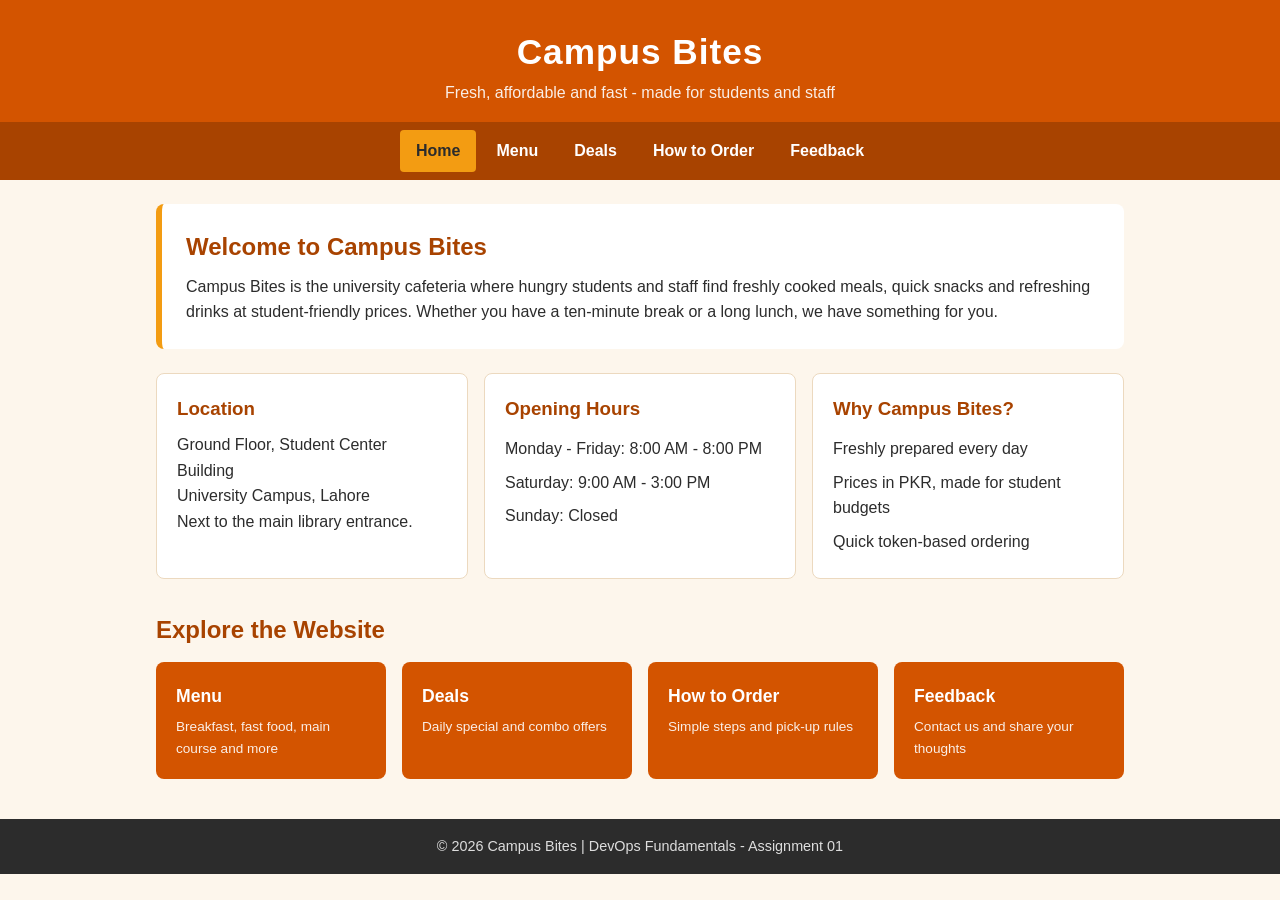
<file: src/index.html>
<!DOCTYPE html>
<html lang="en">
<head>
  <meta charset="UTF-8">
  <meta name="viewport" content="width=device-width, initial-scale=1.0">
  <title>Campus Bites - Home</title>
  <link rel="stylesheet" href="../styles/style.css">
</head>
<body>
  <header class="site-header">
    <h1>Campus Bites</h1>
    <p class="tagline">Fresh, affordable and fast - made for students and staff</p>
    <nav class="site-nav" aria-label="Main navigation">
      <a href="index.html" class="active">Home</a>
      <a href="menu.html">Menu</a>
      <a href="deals.html">Deals</a>
      <a href="order.html">How to Order</a>
      <a href="feedback.html">Feedback</a>
    </nav>
  </header>

  <main class="container">
    <section class="hero">
      <h2>Welcome to Campus Bites</h2>
      <p>
        Campus Bites is the university cafeteria where hungry students and staff find
        freshly cooked meals, quick snacks and refreshing drinks at student-friendly
        prices. Whether you have a ten-minute break or a long lunch, we have something for you.
      </p>
    </section>

    <section class="info-grid">
      <article class="card">
        <h3>Location</h3>
        <p>Ground Floor, Student Center Building<br>University Campus, Lahore</p>
        <p>Next to the main library entrance.</p>
      </article>

      <article class="card">
        <h3>Opening Hours</h3>
        <ul class="plain-list">
          <li>Monday - Friday: 8:00 AM - 8:00 PM</li>
          <li>Saturday: 9:00 AM - 3:00 PM</li>
          <li>Sunday: Closed</li>
        </ul>
      </article>

      <article class="card">
        <h3>Why Campus Bites?</h3>
        <ul class="plain-list">
          <li>Freshly prepared every day</li>
          <li>Prices in PKR, made for student budgets</li>
          <li>Quick token-based ordering</li>
        </ul>
      </article>
    </section>

    <section class="quick-links">
      <h2>Explore the Website</h2>
      <div class="link-grid">
        <a class="link-card" href="menu.html">Menu<span>Breakfast, fast food, main course and more</span></a>
        <a class="link-card" href="deals.html">Deals<span>Daily special and combo offers</span></a>
        <a class="link-card" href="order.html">How to Order<span>Simple steps and pick-up rules</span></a>
        <a class="link-card" href="feedback.html">Feedback<span>Contact us and share your thoughts</span></a>
      </div>
    </section>
  </main>

  <footer class="site-footer">
    <p>&copy; 2026 Campus Bites | DevOps Fundamentals - Assignment 01</p>
  </footer>
</body>
</html>
</file>
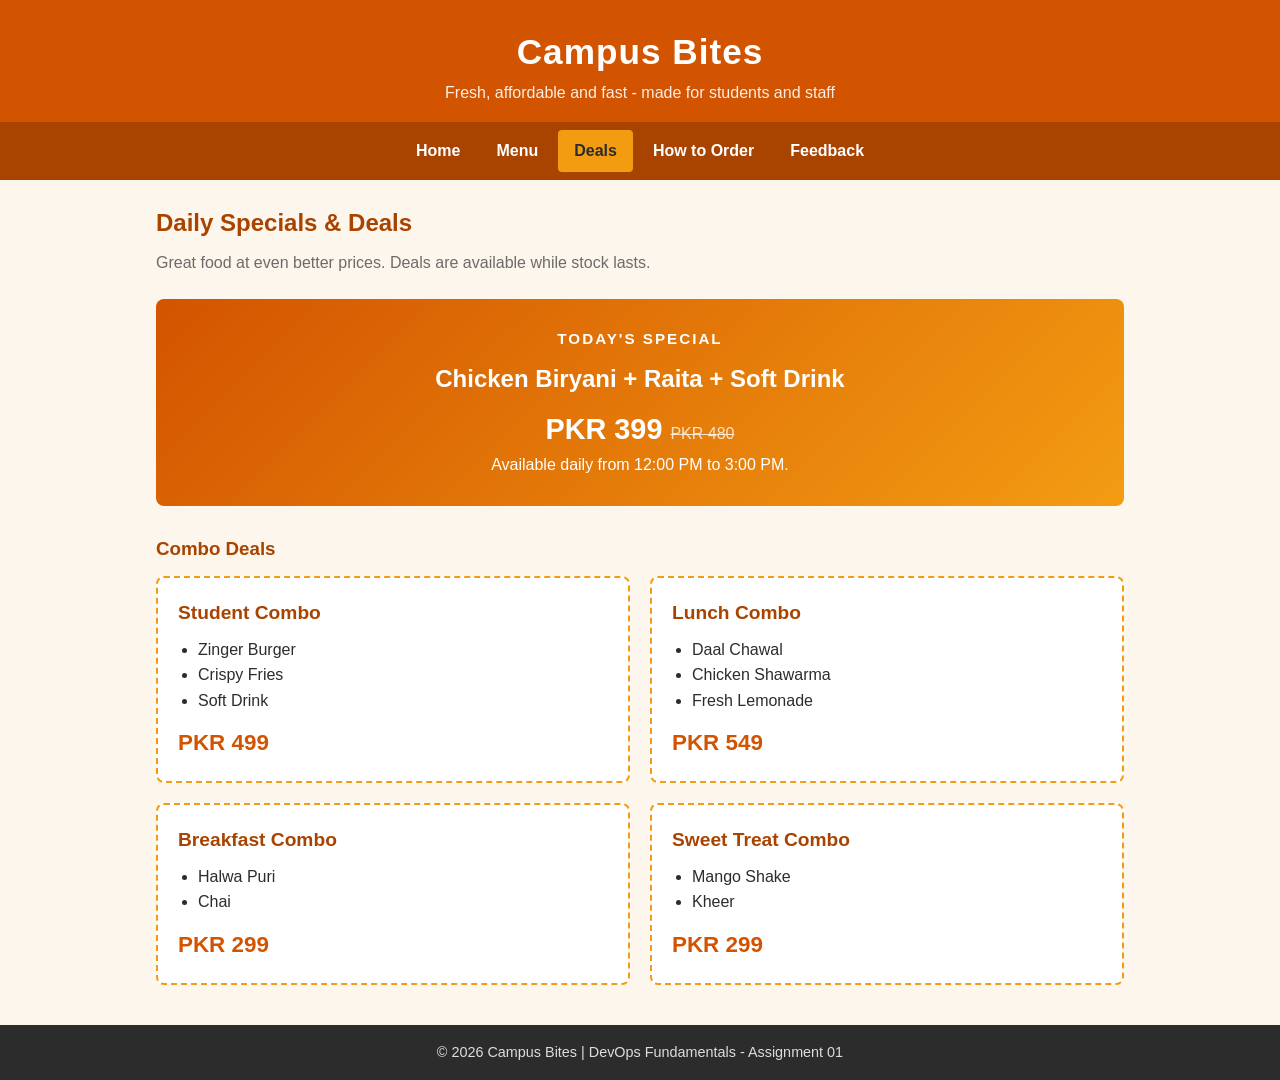
<file: src/deals.html>
<!DOCTYPE html>
<html lang="en">
<head>
  <meta charset="UTF-8">
  <meta name="viewport" content="width=device-width, initial-scale=1.0">
  <title>Campus Bites - Daily Specials &amp; Deals</title>
  <link rel="stylesheet" href="../styles/style.css">
</head>
<body>
  <header class="site-header">
    <h1>Campus Bites</h1>
    <p class="tagline">Fresh, affordable and fast - made for students and staff</p>
    <nav class="site-nav" aria-label="Main navigation">
      <a href="index.html">Home</a>
      <a href="menu.html">Menu</a>
      <a href="deals.html" class="active">Deals</a>
      <a href="order.html">How to Order</a>
      <a href="feedback.html">Feedback</a>
    </nav>
  </header>

  <main class="container">
    <h2 class="page-title">Daily Specials &amp; Deals</h2>
    <p class="page-intro">Great food at even better prices. Deals are available while stock lasts.</p>

    <section class="special-banner">
      <h3>Today's Special</h3>
      <p class="special-name">Chicken Biryani + Raita + Soft Drink</p>
      <p class="special-price">PKR 399 <span class="old-price">PKR 480</span></p>
      <p>Available daily from 12:00 PM to 3:00 PM.</p>
    </section>

    <h3 class="section-title">Combo Deals</h3>
    <div class="deal-grid">
      <article class="deal-card">
        <h4>Student Combo</h4>
        <ul>
          <li>Zinger Burger</li>
          <li>Crispy Fries</li>
          <li>Soft Drink</li>
        </ul>
        <p class="deal-price">PKR 499</p>
      </article>

      <article class="deal-card">
        <h4>Lunch Combo</h4>
        <ul>
          <li>Daal Chawal</li>
          <li>Chicken Shawarma</li>
          <li>Fresh Lemonade</li>
        </ul>
        <p class="deal-price">PKR 549</p>
      </article>

      <article class="deal-card">
        <h4>Breakfast Combo</h4>
        <ul>
          <li>Halwa Puri</li>
          <li>Chai</li>
        </ul>
        <p class="deal-price">PKR 299</p>
      </article>

      <article class="deal-card">
        <h4>Sweet Treat Combo</h4>
        <ul>
          <li>Mango Shake</li>
          <li>Kheer</li>
        </ul>
        <p class="deal-price">PKR 299</p>
      </article>
    </div>
  </main>

  <footer class="site-footer">
    <p>&copy; 2026 Campus Bites | DevOps Fundamentals - Assignment 01</p>
  </footer>
</body>
</html>
</file>
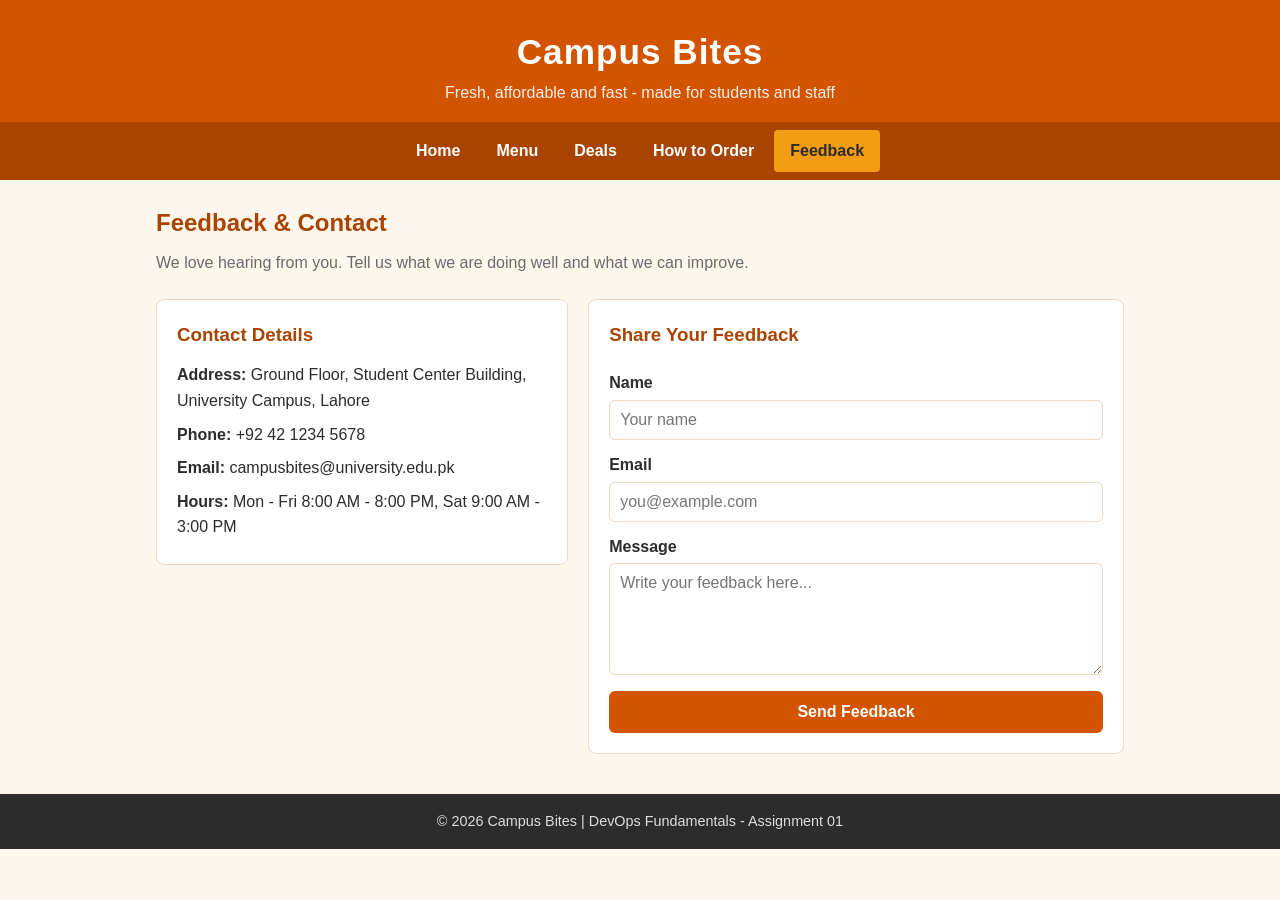
<file: src/feedback.html>
<!DOCTYPE html>
<html lang="en">
<head>
  <meta charset="UTF-8">
  <meta name="viewport" content="width=device-width, initial-scale=1.0">
  <title>Campus Bites - Feedback &amp; Contact</title>
  <link rel="stylesheet" href="../styles/style.css">
</head>
<body>
  <header class="site-header">
    <h1>Campus Bites</h1>
    <p class="tagline">Fresh, affordable and fast - made for students and staff</p>
    <nav class="site-nav" aria-label="Main navigation">
      <a href="index.html">Home</a>
      <a href="menu.html">Menu</a>
      <a href="deals.html">Deals</a>
      <a href="order.html">How to Order</a>
      <a href="feedback.html" class="active">Feedback</a>
    </nav>
  </header>

  <main class="container">
    <h2 class="page-title">Feedback &amp; Contact</h2>
    <p class="page-intro">We love hearing from you. Tell us what we are doing well and what we can improve.</p>

    <div class="feedback-layout">
      <section class="contact-box card">
        <h3>Contact Details</h3>
        <ul class="plain-list">
          <li><strong>Address:</strong> Ground Floor, Student Center Building, University Campus, Lahore</li>
          <li><strong>Phone:</strong> +92 42 1234 5678</li>
          <li><strong>Email:</strong> campusbites@university.edu.pk</li>
          <li><strong>Hours:</strong> Mon - Fri 8:00 AM - 8:00 PM, Sat 9:00 AM - 3:00 PM</li>
        </ul>
      </section>

      <section class="feedback-box card">
        <h3>Share Your Feedback</h3>
        <form action="#" method="post" class="feedback-form">
          <label for="name">Name</label>
          <input type="text" id="name" name="name" placeholder="Your name" required>

          <label for="email">Email</label>
          <input type="email" id="email" name="email" placeholder="you@example.com" required>

          <label for="message">Message</label>
          <textarea id="message" name="message" rows="5" placeholder="Write your feedback here..." required></textarea>

          <button type="submit">Send Feedback</button>
        </form>
      </section>
    </div>
  </main>

  <footer class="site-footer">
    <p>&copy; 2026 Campus Bites | DevOps Fundamentals - Assignment 01</p>
  </footer>
</body>
</html>
</file>
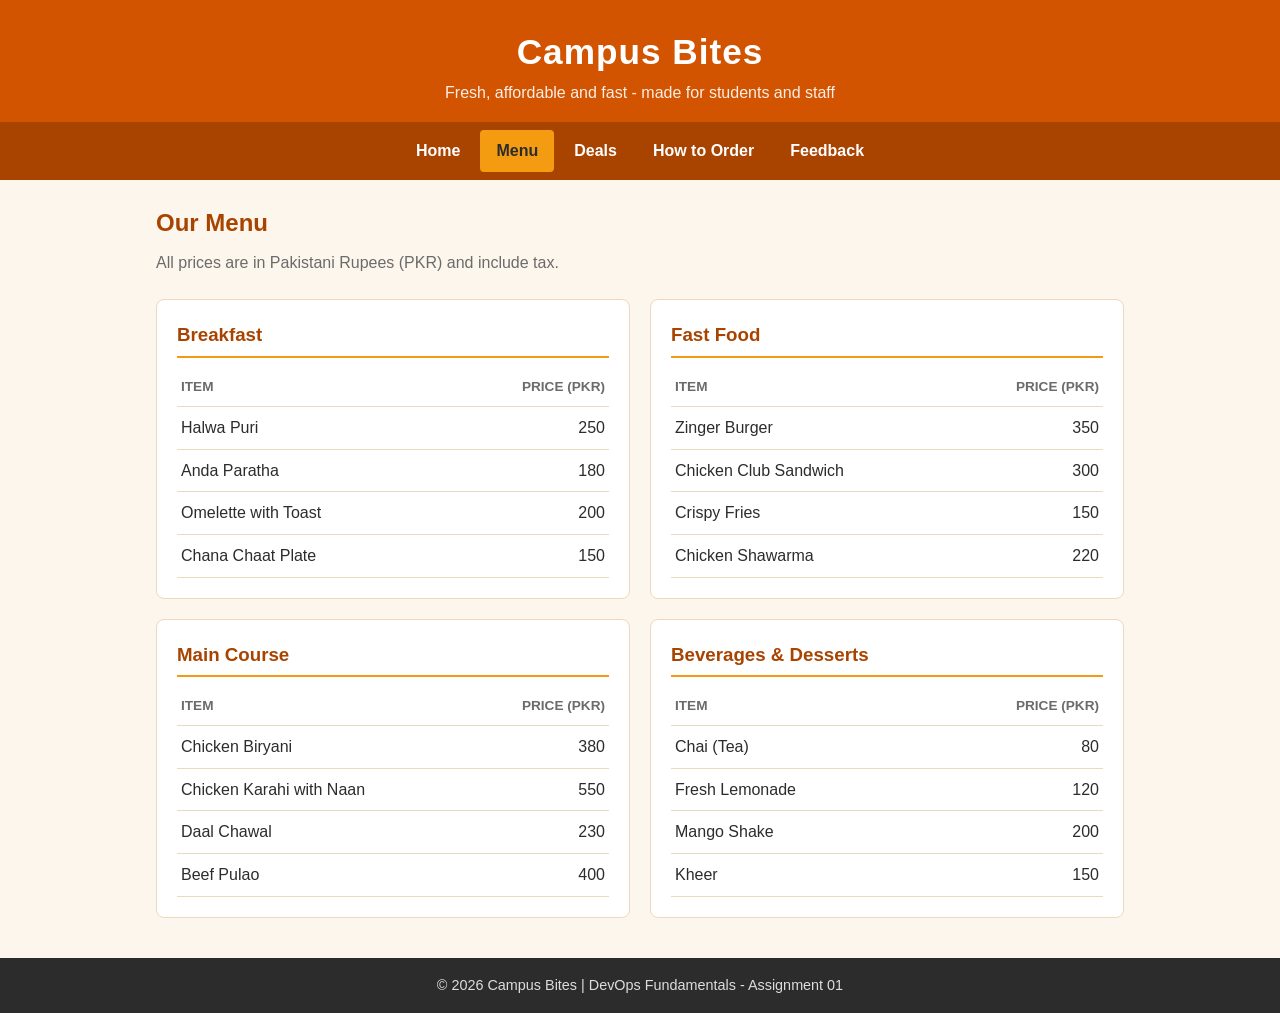
<file: src/menu.html>
<!DOCTYPE html>
<html lang="en">
<head>
  <meta charset="UTF-8">
  <meta name="viewport" content="width=device-width, initial-scale=1.0">
  <title>Campus Bites - Menu</title>
  <link rel="stylesheet" href="../styles/style.css">
</head>
<body>
  <header class="site-header">
    <h1>Campus Bites</h1>
    <p class="tagline">Fresh, affordable and fast - made for students and staff</p>
    <nav class="site-nav" aria-label="Main navigation">
      <a href="index.html">Home</a>
      <a href="menu.html" class="active">Menu</a>
      <a href="deals.html">Deals</a>
      <a href="order.html">How to Order</a>
      <a href="feedback.html">Feedback</a>
    </nav>
  </header>

  <main class="container">
    <h2 class="page-title">Our Menu</h2>
    <p class="page-intro">All prices are in Pakistani Rupees (PKR) and include tax.</p>

    <div class="menu-grid">
      <section class="menu-category">
        <h3>Breakfast</h3>
        <table class="menu-table">
          <thead><tr><th>Item</th><th>Price (PKR)</th></tr></thead>
          <tbody>
            <tr><td>Halwa Puri</td><td>250</td></tr>
            <tr><td>Anda Paratha</td><td>180</td></tr>
            <tr><td>Omelette with Toast</td><td>200</td></tr>
            <tr><td>Chana Chaat Plate</td><td>150</td></tr>
          </tbody>
        </table>
      </section>

      <section class="menu-category">
        <h3>Fast Food</h3>
        <table class="menu-table">
          <thead><tr><th>Item</th><th>Price (PKR)</th></tr></thead>
          <tbody>
            <tr><td>Zinger Burger</td><td>350</td></tr>
            <tr><td>Chicken Club Sandwich</td><td>300</td></tr>
            <tr><td>Crispy Fries</td><td>150</td></tr>
            <tr><td>Chicken Shawarma</td><td>220</td></tr>
          </tbody>
        </table>
      </section>

      <section class="menu-category">
        <h3>Main Course</h3>
        <table class="menu-table">
          <thead><tr><th>Item</th><th>Price (PKR)</th></tr></thead>
          <tbody>
            <tr><td>Chicken Biryani</td><td>380</td></tr>
            <tr><td>Chicken Karahi with Naan</td><td>550</td></tr>
            <tr><td>Daal Chawal</td><td>230</td></tr>
            <tr><td>Beef Pulao</td><td>400</td></tr>
          </tbody>
        </table>
      </section>

      <section class="menu-category">
        <h3>Beverages &amp; Desserts</h3>
        <table class="menu-table">
          <thead><tr><th>Item</th><th>Price (PKR)</th></tr></thead>
          <tbody>
            <tr><td>Chai (Tea)</td><td>80</td></tr>
            <tr><td>Fresh Lemonade</td><td>120</td></tr>
            <tr><td>Mango Shake</td><td>200</td></tr>
            <tr><td>Kheer</td><td>150</td></tr>
          </tbody>
        </table>
      </section>
    </div>
  </main>

  <footer class="site-footer">
    <p>&copy; 2026 Campus Bites | DevOps Fundamentals - Assignment 01</p>
  </footer>
</body>
</html>
</file>
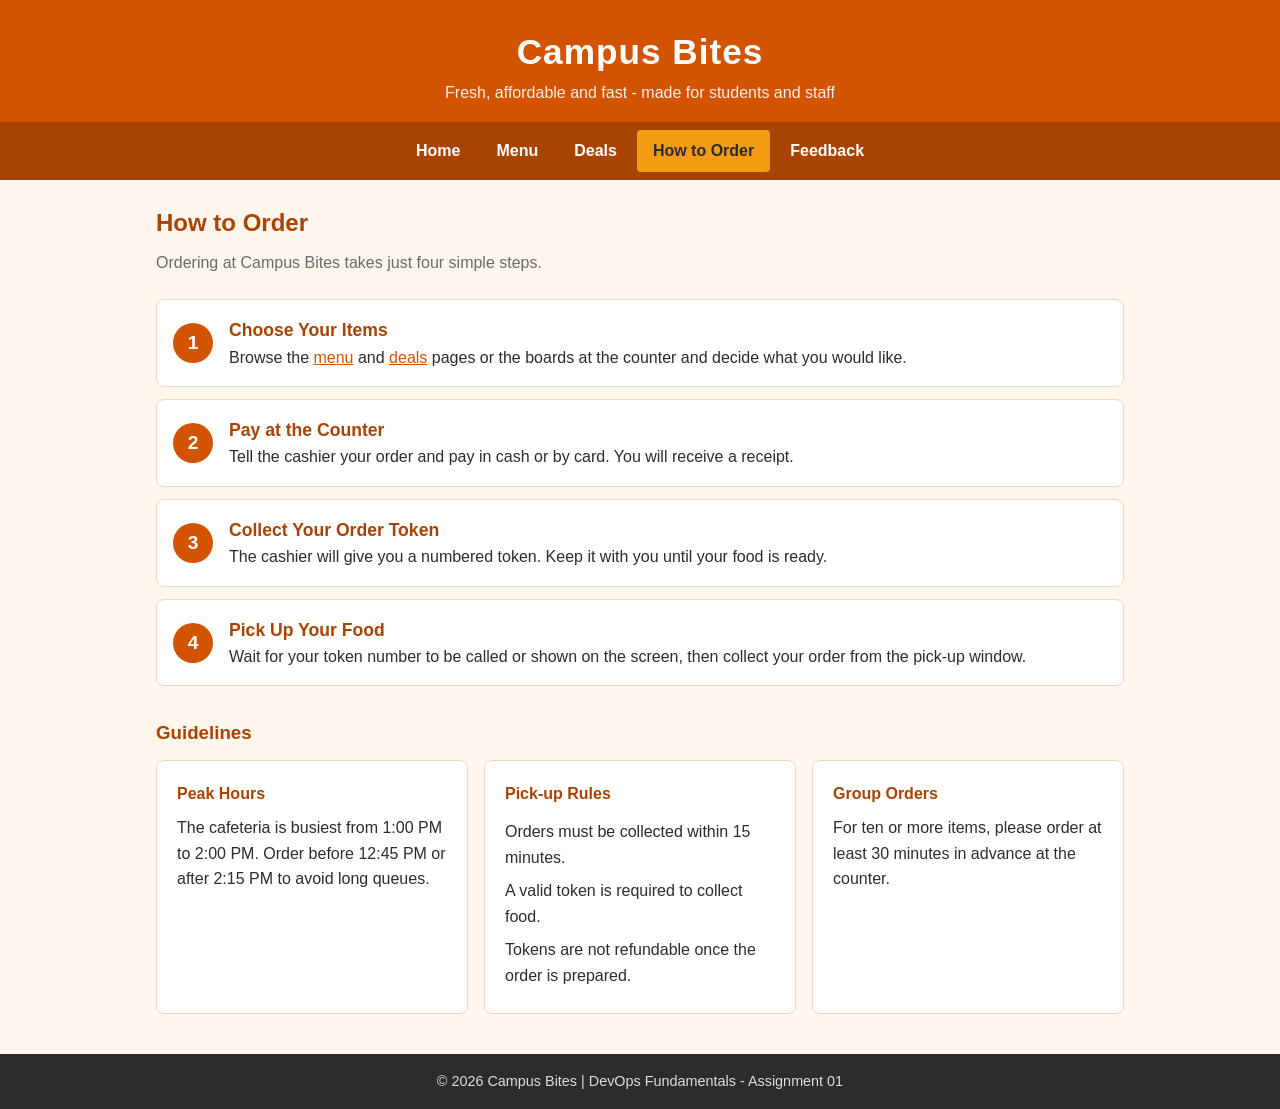
<file: src/order.html>
<!DOCTYPE html>
<html lang="en">
<head>
  <meta charset="UTF-8">
  <meta name="viewport" content="width=device-width, initial-scale=1.0">
  <title>Campus Bites - How to Order</title>
  <link rel="stylesheet" href="../styles/style.css">
</head>
<body>
  <header class="site-header">
    <h1>Campus Bites</h1>
    <p class="tagline">Fresh, affordable and fast - made for students and staff</p>
    <nav class="site-nav" aria-label="Main navigation">
      <a href="index.html">Home</a>
      <a href="menu.html">Menu</a>
      <a href="deals.html">Deals</a>
      <a href="order.html" class="active">How to Order</a>
      <a href="feedback.html">Feedback</a>
    </nav>
  </header>

  <main class="container">
    <h2 class="page-title">How to Order</h2>
    <p class="page-intro">Ordering at Campus Bites takes just four simple steps.</p>

    <ol class="steps">
      <li>
        <h3>Choose Your Items</h3>
        <p>Browse the <a href="menu.html">menu</a> and <a href="deals.html">deals</a> pages or the boards at the counter and decide what you would like.</p>
      </li>
      <li>
        <h3>Pay at the Counter</h3>
        <p>Tell the cashier your order and pay in cash or by card. You will receive a receipt.</p>
      </li>
      <li>
        <h3>Collect Your Order Token</h3>
        <p>The cashier will give you a numbered token. Keep it with you until your food is ready.</p>
      </li>
      <li>
        <h3>Pick Up Your Food</h3>
        <p>Wait for your token number to be called or shown on the screen, then collect your order from the pick-up window.</p>
      </li>
    </ol>

    <section class="guidelines">
      <h3>Guidelines</h3>
      <div class="guideline-grid">
        <article class="card">
          <h4>Peak Hours</h4>
          <p>The cafeteria is busiest from 1:00 PM to 2:00 PM. Order before 12:45 PM or after 2:15 PM to avoid long queues.</p>
        </article>
        <article class="card">
          <h4>Pick-up Rules</h4>
          <ul class="plain-list">
            <li>Orders must be collected within 15 minutes.</li>
            <li>A valid token is required to collect food.</li>
            <li>Tokens are not refundable once the order is prepared.</li>
          </ul>
        </article>
        <article class="card">
          <h4>Group Orders</h4>
          <p>For ten or more items, please order at least 30 minutes in advance at the counter.</p>
        </article>
      </div>
    </section>
  </main>

  <footer class="site-footer">
    <p>&copy; 2026 Campus Bites | DevOps Fundamentals - Assignment 01</p>
  </footer>
</body>
</html>
</file>
<file: styles/style.css>
/* =========================================================
   Campus Bites - Shared Stylesheet
   ========================================================= */

/* ===== BASE & HOME PAGE (Team Lead) ===== */
:root {
  --primary: #d35400;
  --primary-dark: #a84300;
  --accent: #f39c12;
  --bg: #fdf6ec;
  --card-bg: #ffffff;
  --text: #2c2c2c;
  --muted: #6b6b6b;
  --border: #ecd9bf;
}

* {
  box-sizing: border-box;
  margin: 0;
  padding: 0;
}

body {
  font-family: "Segoe UI", Tahoma, Arial, sans-serif;
  background: var(--bg);
  color: var(--text);
  line-height: 1.6;
}

a {
  color: var(--primary);
}

.container {
  max-width: 1000px;
  margin: 0 auto;
  padding: 24px 16px 40px;
}

/* Header and navigation */
.site-header {
  background: var(--primary);
  color: #fff;
  text-align: center;
  padding: 24px 16px 0;
}

.site-header h1 {
  font-size: 2.2rem;
  letter-spacing: 1px;
}

.tagline {
  opacity: 0.9;
  margin-bottom: 16px;
}

.site-nav {
  display: flex;
  justify-content: center;
  flex-wrap: wrap;
  gap: 4px;
  background: var(--primary-dark);
  margin: 0 -16px;
  padding: 8px;
}

.site-nav a {
  color: #fff;
  text-decoration: none;
  padding: 8px 16px;
  border-radius: 4px;
  font-weight: 600;
}

.site-nav a:hover,
.site-nav a.active {
  background: var(--accent);
  color: #2c2c2c;
}

/* Footer */
.site-footer {
  background: #2c2c2c;
  color: #ddd;
  text-align: center;
  padding: 16px;
  font-size: 0.9rem;
}

/* Shared components */
.page-title {
  color: var(--primary-dark);
  margin-bottom: 8px;
}

.page-intro {
  color: var(--muted);
  margin-bottom: 24px;
}

.card {
  background: var(--card-bg);
  border: 1px solid var(--border);
  border-radius: 8px;
  padding: 20px;
}

.card h3,
.card h4 {
  color: var(--primary-dark);
  margin-bottom: 8px;
}

.plain-list {
  list-style: none;
}

.plain-list li {
  padding: 4px 0;
}

/* Home page */
.hero {
  background: var(--card-bg);
  border-left: 6px solid var(--accent);
  border-radius: 8px;
  padding: 24px;
  margin-bottom: 24px;
}

.hero h2 {
  color: var(--primary-dark);
  margin-bottom: 8px;
}

.info-grid {
  display: grid;
  grid-template-columns: repeat(3, 1fr);
  gap: 16px;
  margin-bottom: 32px;
}

.quick-links h2 {
  color: var(--primary-dark);
  margin-bottom: 12px;
}

.link-grid {
  display: grid;
  grid-template-columns: repeat(4, 1fr);
  gap: 16px;
}

.link-card {
  display: block;
  background: var(--primary);
  color: #fff;
  text-decoration: none;
  font-weight: 700;
  font-size: 1.1rem;
  padding: 20px;
  border-radius: 8px;
}

.link-card span {
  display: block;
  font-weight: 400;
  font-size: 0.85rem;
  margin-top: 6px;
  opacity: 0.9;
}

.link-card:hover {
  background: var(--primary-dark);
}

/* Responsive - base layout */
@media (max-width: 800px) {
  .info-grid {
    grid-template-columns: 1fr;
  }

  .link-grid {
    grid-template-columns: repeat(2, 1fr);
  }
}

@media (max-width: 480px) {
  .link-grid {
    grid-template-columns: 1fr;
  }

  .site-header h1 {
    font-size: 1.7rem;
  }
}

/* ===== MENU PAGE (Member 1) ===== */
.menu-grid {
  display: grid;
  grid-template-columns: repeat(2, 1fr);
  gap: 20px;
}

.menu-category {
  background: var(--card-bg);
  border: 1px solid var(--border);
  border-radius: 8px;
  padding: 20px;
}

.menu-category h3 {
  color: var(--primary-dark);
  border-bottom: 2px solid var(--accent);
  padding-bottom: 6px;
  margin-bottom: 10px;
}

.menu-table {
  width: 100%;
  border-collapse: collapse;
}

.menu-table th,
.menu-table td {
  text-align: left;
  padding: 8px 4px;
  border-bottom: 1px solid var(--border);
}

.menu-table th:last-child,
.menu-table td:last-child {
  text-align: right;
  white-space: nowrap;
}

.menu-table thead th {
  color: var(--muted);
  font-size: 0.85rem;
  text-transform: uppercase;
}

@media (max-width: 700px) {
  .menu-grid {
    grid-template-columns: 1fr;
  }
}

/* ===== DEALS PAGE (Member 2) ===== */
.special-banner {
  background: linear-gradient(135deg, var(--primary), var(--accent));
  color: #fff;
  text-align: center;
  border-radius: 8px;
  padding: 28px 16px;
  margin-bottom: 28px;
}

.special-banner h3 {
  text-transform: uppercase;
  letter-spacing: 2px;
  font-size: 0.95rem;
}

.special-name {
  font-size: 1.5rem;
  font-weight: 700;
  margin: 8px 0;
}

.special-price {
  font-size: 1.8rem;
  font-weight: 800;
}

.old-price {
  font-size: 1rem;
  font-weight: 400;
  text-decoration: line-through;
  opacity: 0.8;
}

.section-title {
  color: var(--primary-dark);
  margin-bottom: 12px;
}

.deal-grid {
  display: grid;
  grid-template-columns: repeat(2, 1fr);
  gap: 20px;
}

.deal-card {
  background: var(--card-bg);
  border: 2px dashed var(--accent);
  border-radius: 8px;
  padding: 20px;
}

.deal-card h4 {
  color: var(--primary-dark);
  font-size: 1.2rem;
  margin-bottom: 8px;
}

.deal-card ul {
  margin-left: 20px;
  margin-bottom: 12px;
}

.deal-price {
  font-size: 1.4rem;
  font-weight: 800;
  color: var(--primary);
}

@media (max-width: 700px) {
  .deal-grid {
    grid-template-columns: 1fr;
  }

  .special-name {
    font-size: 1.2rem;
  }
}

/* ===== ORDER PAGE (Member 3) ===== */
.steps {
  list-style: none;
  counter-reset: step;
  margin-bottom: 32px;
}

.steps li {
  counter-increment: step;
  position: relative;
  background: var(--card-bg);
  border: 1px solid var(--border);
  border-radius: 8px;
  padding: 16px 16px 16px 72px;
  margin-bottom: 12px;
}

.steps li::before {
  content: counter(step);
  position: absolute;
  left: 16px;
  top: 50%;
  transform: translateY(-50%);
  width: 40px;
  height: 40px;
  line-height: 40px;
  text-align: center;
  background: var(--primary);
  color: #fff;
  font-weight: 700;
  font-size: 1.2rem;
  border-radius: 50%;
}

.steps li h3 {
  color: var(--primary-dark);
  font-size: 1.1rem;
}

.guidelines > h3 {
  color: var(--primary-dark);
  margin-bottom: 12px;
}

.guideline-grid {
  display: grid;
  grid-template-columns: repeat(3, 1fr);
  gap: 16px;
}

@media (max-width: 800px) {
  .guideline-grid {
    grid-template-columns: 1fr;
  }

  .steps li {
    padding-left: 64px;
  }
}

/* ===== FEEDBACK PAGE (Member 4) ===== */
.feedback-layout {
  display: grid;
  grid-template-columns: 1fr 1.3fr;
  gap: 20px;
  align-items: start;
}

.feedback-form {
  display: flex;
  flex-direction: column;
}

.feedback-form label {
  font-weight: 600;
  margin: 12px 0 4px;
}

.feedback-form input,
.feedback-form textarea {
  width: 100%;
  padding: 10px;
  border: 1px solid var(--border);
  border-radius: 6px;
  font-family: inherit;
  font-size: 1rem;
}

.feedback-form input:focus,
.feedback-form textarea:focus {
  outline: 2px solid var(--accent);
  border-color: var(--accent);
}

.feedback-form button {
  margin-top: 16px;
  padding: 12px;
  background: var(--primary);
  color: #fff;
  border: none;
  border-radius: 6px;
  font-size: 1rem;
  font-weight: 700;
  cursor: pointer;
}

.feedback-form button:hover {
  background: var(--primary-dark);
}

@media (max-width: 800px) {
  .feedback-layout {
    grid-template-columns: 1fr;
  }
}
</file>
